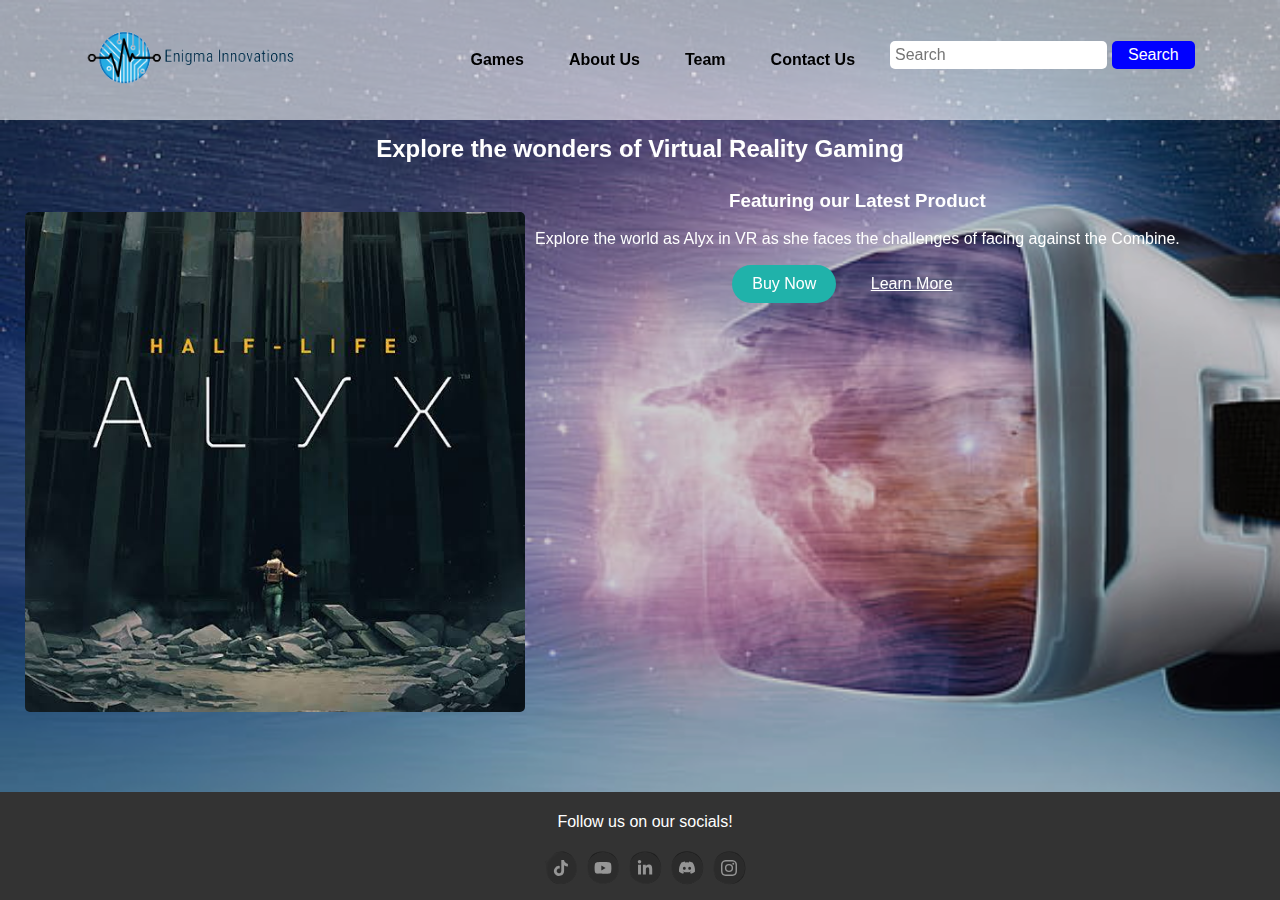
<file: index.html>
<!DOCTYPE html>
<html lang=EN> <!--Language of the contents of the html file in English-->

<head>
  <meta charset="utf-8">
  <meta name="viewport" content="width=device-width">
  <title>Enigma Innovations</title>
  <link href="normalize.css" rel="stylesheet" type="text/css"> <!--Linking the CSS stylesheets-->
  <link href="style.css" rel="stylesheet" type="text/css">
</head>

<body>
<!--Header Part-->
    <header>
        <h1>
            <a href="index.html">
                <img src="ImageFiles/EnigmaInnovationsLogo.png" alt="EnigmaInnovationsLogo"> <!--Header Logo -->
            </a>
        </h1>
        <nav>
            <ul>
                <li><a href="games.html">Games</a></li> <!-- Linking the html files together-->
                <li><a href="about.html">About Us</a></li>
                <li><a href="team.html">Team</a></li>
                <li><a href="contact.html">Contact Us</a></li>
            </ul>
            <div class="search-bar"> <!--Configuring a search bar class by using a div container to contain and input box and a search button -->
                <input type="text" placeholder="Search">
                <button type="button">Search</button>
            </div>
        </nav>
    </header>

    <section id="home"> <!--Section Part with Unique ID-->
        <h2>Explore the wonders of Virtual Reality Gaming</h2> <!--Header Message-->
    </section>

    <section class="latestproductshowcase"> <!--Latest Product Section Part-->
        <img src="ImageFiles/halflifealyxgame.jpg" alt="Half-Life: Alyx"><!--Latest Product Image -->
        <div class="latestproductdesc"> <!--Description of the Latest Product-->
            <h3>Featuring our Latest Product</h3>
            <p>Explore the world as Alyx in VR as she faces the challenges of facing against the Combine.</p>
            <div class="latestproductbuttons"> <!--Buy Now and Learn More buttons for the latest product-->
                <a href="https://store.steampowered.com/app/546560/HalfLife_Alyx/" class="buy-now-button">Buy Now</a>
                <a href="#" class="learn-more-button">Learn More</a>
            </div>
        </div>
    </section>
  <script src="script.js"></script><!--Linking the JavaScript file-->

  <footer> <!--Footer Part-->
    <p>Follow us on our socials!</p>
    <img src="ImageFiles/SocialsIcon.png" alt="Socials Icon"><!--Footer Image-->
  </footer>

</body>

</html>
</file>
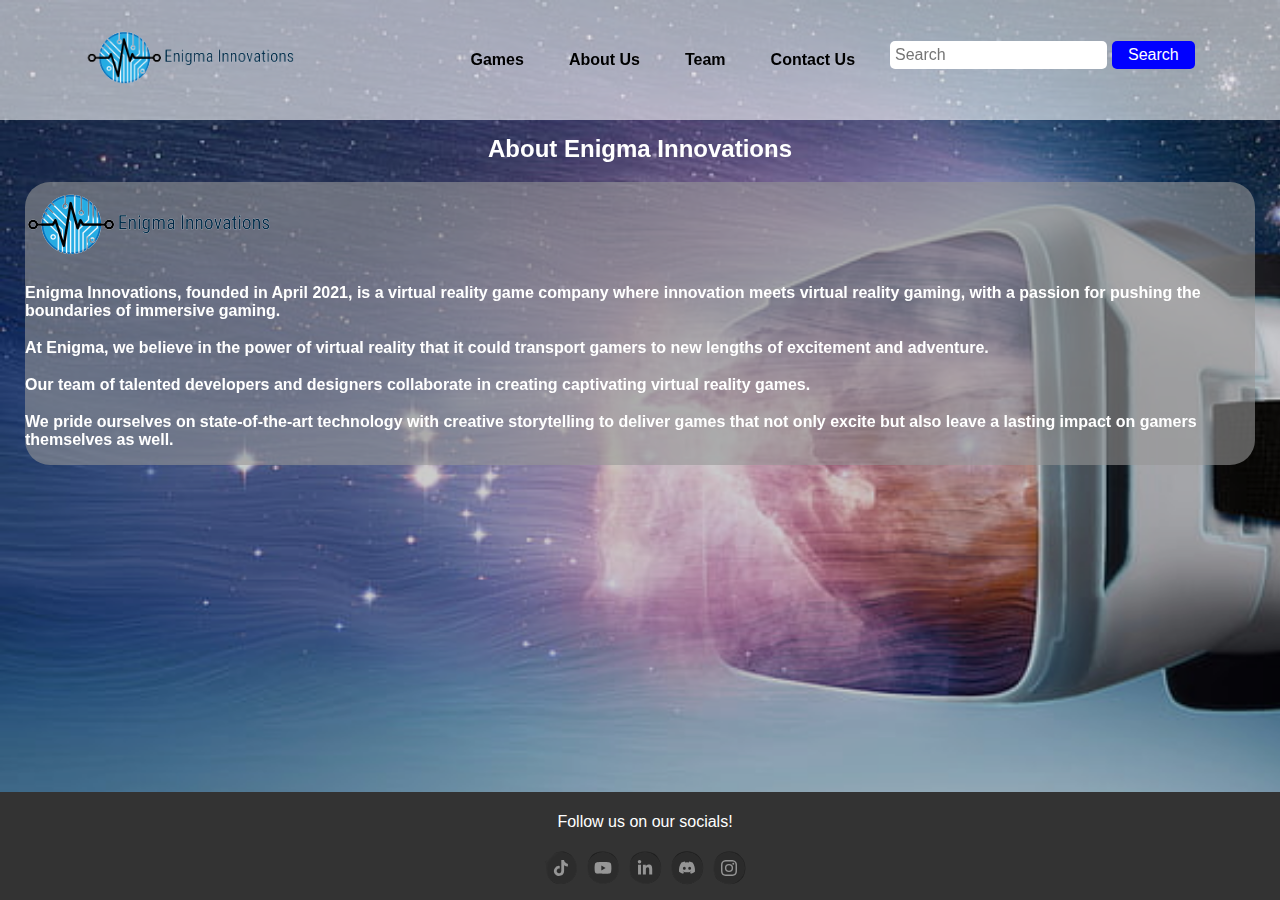
<file: about.html>
<!DOCTYPE html>
<html lang="EN">

<head>
  <meta charset="utf-8">
  <meta name="viewport" content="width=device-width">
  <title>Enigma Innovations - About Us</title>
  <link href="normalize.css" rel="stylesheet" type="text/css">
  <link href="style.css" rel="stylesheet" type="text/css">
</head>

<body>

    <header>
        <h1>
            <a href="index.html">
                <img src="ImageFiles/EnigmaInnovationsLogo.png" alt="EnigmaInnovationsLogo">
            </a>
        </h1>
        <nav>
            <ul>
                <li><a href="games.html">Games</a></li>
                <li><a href="about.html">About Us</a></li>
                <li><a href="team.html">Team</a></li>
                <li><a href="contact.html">Contact Us</a></li>
            </ul>
            <div class="search-bar">
                <input type="text" placeholder="Search">
                <button type="button">Search</button>
            </div>
        </nav>
    </header>

    <section id="about"> <!--Section Part with Unique ID-->
        <h2>About Enigma Innovations</h2>
        <div class="about-container"> <!--Div container that will contain the sub div containers inside-->
            <div class="about-enigma"><!--Div container class "about-enigma" that entails the "About Us" information and logo image-->
                <img src="ImageFiles/EnigmaInnovationsLogo.png" alt="EnigmaInnovationsLogo">
                <p>Enigma Innovations, founded in April 2021, is a virtual reality game company where innovation meets virtual reality gaming, with a passion for pushing the boundaries of immersive gaming.<br><br> 
                At Enigma, we believe in the power of virtual reality that it could transport gamers to new lengths of excitement and adventure.<br><br>
                Our team of talented developers and designers collaborate in creating captivating virtual reality games. <br><br>
                We pride ourselves on state-of-the-art technology with creative storytelling to deliver games that not only excite but also leave a lasting impact on gamers themselves as well.</p>
            </div>
        </div>
    </section>

  <script src="script.js"></script>

  <footer>
    <p>Follow us on our socials!</p>
    <img src="ImageFiles/SocialsIcon.png" alt="Socials Icon">
  </footer>

</body>

</html>
</file>
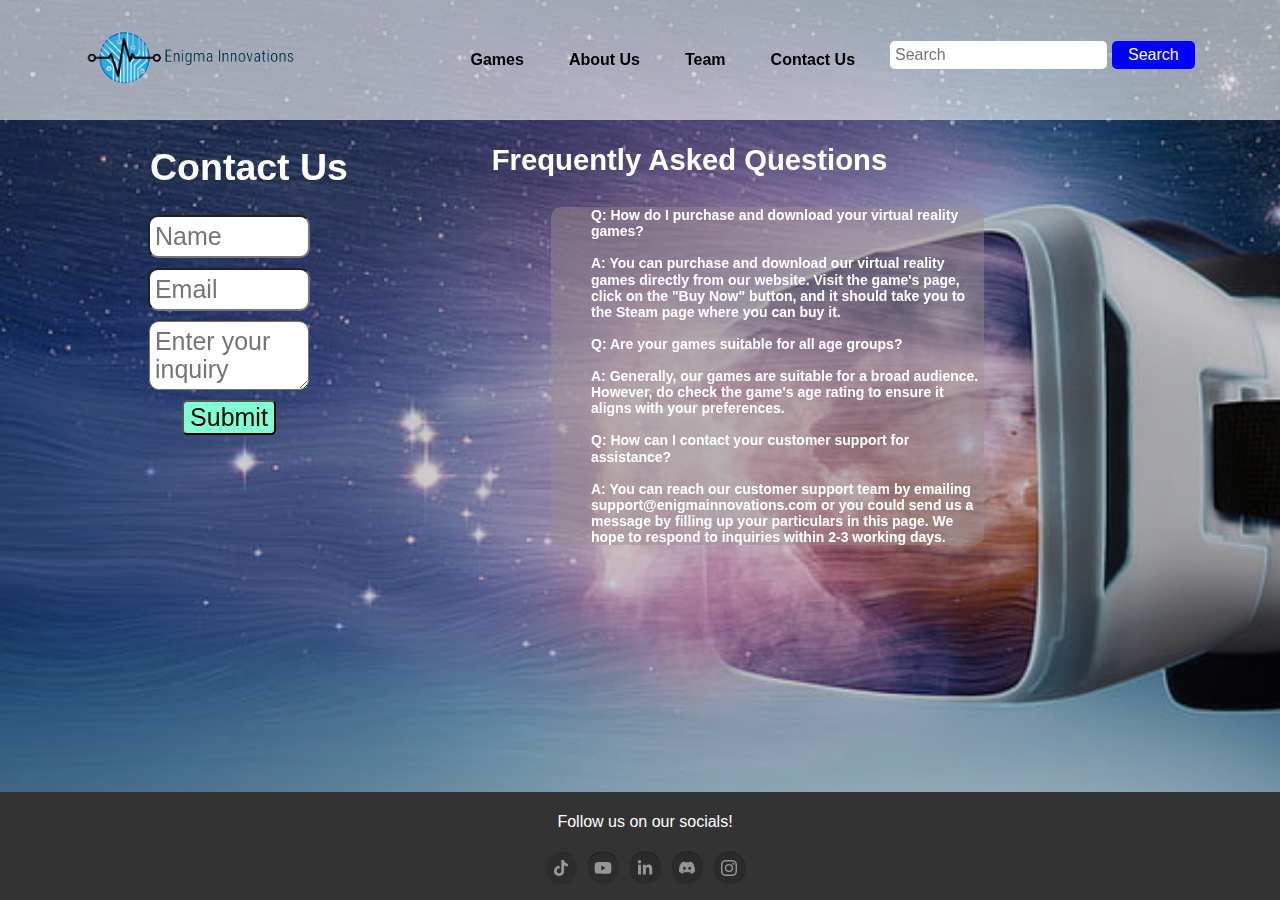
<file: contact.html>
<!DOCTYPE html>
<html lang="EN">

<head>
  <meta charset="utf-8">
  <meta name="viewport" content="width=device-width">
  <title>Enigma Innovations - Contact Us</title>
  <link href="normalize.css" rel="stylesheet" type="text/css">
  <link href="style.css" rel="stylesheet" type="text/css">
</head>

<body>

    <header>
        <h1>
            <a href="index.html">
                <img src="ImageFiles/EnigmaInnovationsLogo.png" alt="EnigmaInnovationsLogo">
            </a>
        </h1>
        <nav>
            <ul>
                <li><a href="games.html">Games</a></li>
                <li><a href="about.html">About Us</a></li>
                <li><a href="team.html">Team</a></li>
                <li><a href="contact.html">Contact Us</a></li>
            </ul>
            <div class="search-bar">
                <input type="text" placeholder="Search">
                <button type="button">Search</button>
            </div>
        </nav>
    </header>

    <section id="contact"> <!--Section Part with Unique ID-->
        <h2>Contact Us</h2> <!--Header Message-->
        <div class="contact-and-faq"> <!--Div class container that contains both contact-elements and faq-list-->
            <div class="contact-elements"> <!--Not the traditional way of creating forms since it's not about filling up a form-->
                <input type="text" id="name" placeholder="Name">
                <input type="email" id="email" placeholder="Email">
                <textarea id="message" placeholder="Enter your inquiry"></textarea>

                <button type="button" onclick="return validateForm()">Submit</button> <!--Submit button and calls the JavaScript function validateForm() for form validation-->
            </div>
            <div class="faq-list"> <!--Div container that contains a list of frequently asked questions-->
                <h3>Frequently Asked Questions</h3>
                <ul>
                    <li>Q: How do I purchase and download your virtual reality games?<br><br> <!--Frequently asked questions & answers-->
                    A: You can purchase and download our virtual reality games directly from our website. Visit the game's page, click on the "Buy Now" button, and it should take you to the Steam page where you can buy it.<br><br></li>
                    <li>Q: Are your games suitable for all age groups?<br><br>
                    A: Generally, our games are suitable for a broad audience. However, do check the game's age rating to ensure it aligns with your preferences.<br><br></li>
                    <li>Q: How can I contact your customer support for assistance?<br><br>
                    A: You can reach our customer support team by emailing support@enigmainnovations.com or you could send us a message by filling up your particulars in this page. We hope to respond to inquiries within 2-3 working days.</li>
                </ul>
            </div>
        </div>
        
    </section>
  <script src="script.js"></script>

  <footer>
    <p>Follow us on our socials!</p>
    <img src="ImageFiles/SocialsIcon.png" alt="Socials Icon">
  </footer>

</body>

</html>
</file>
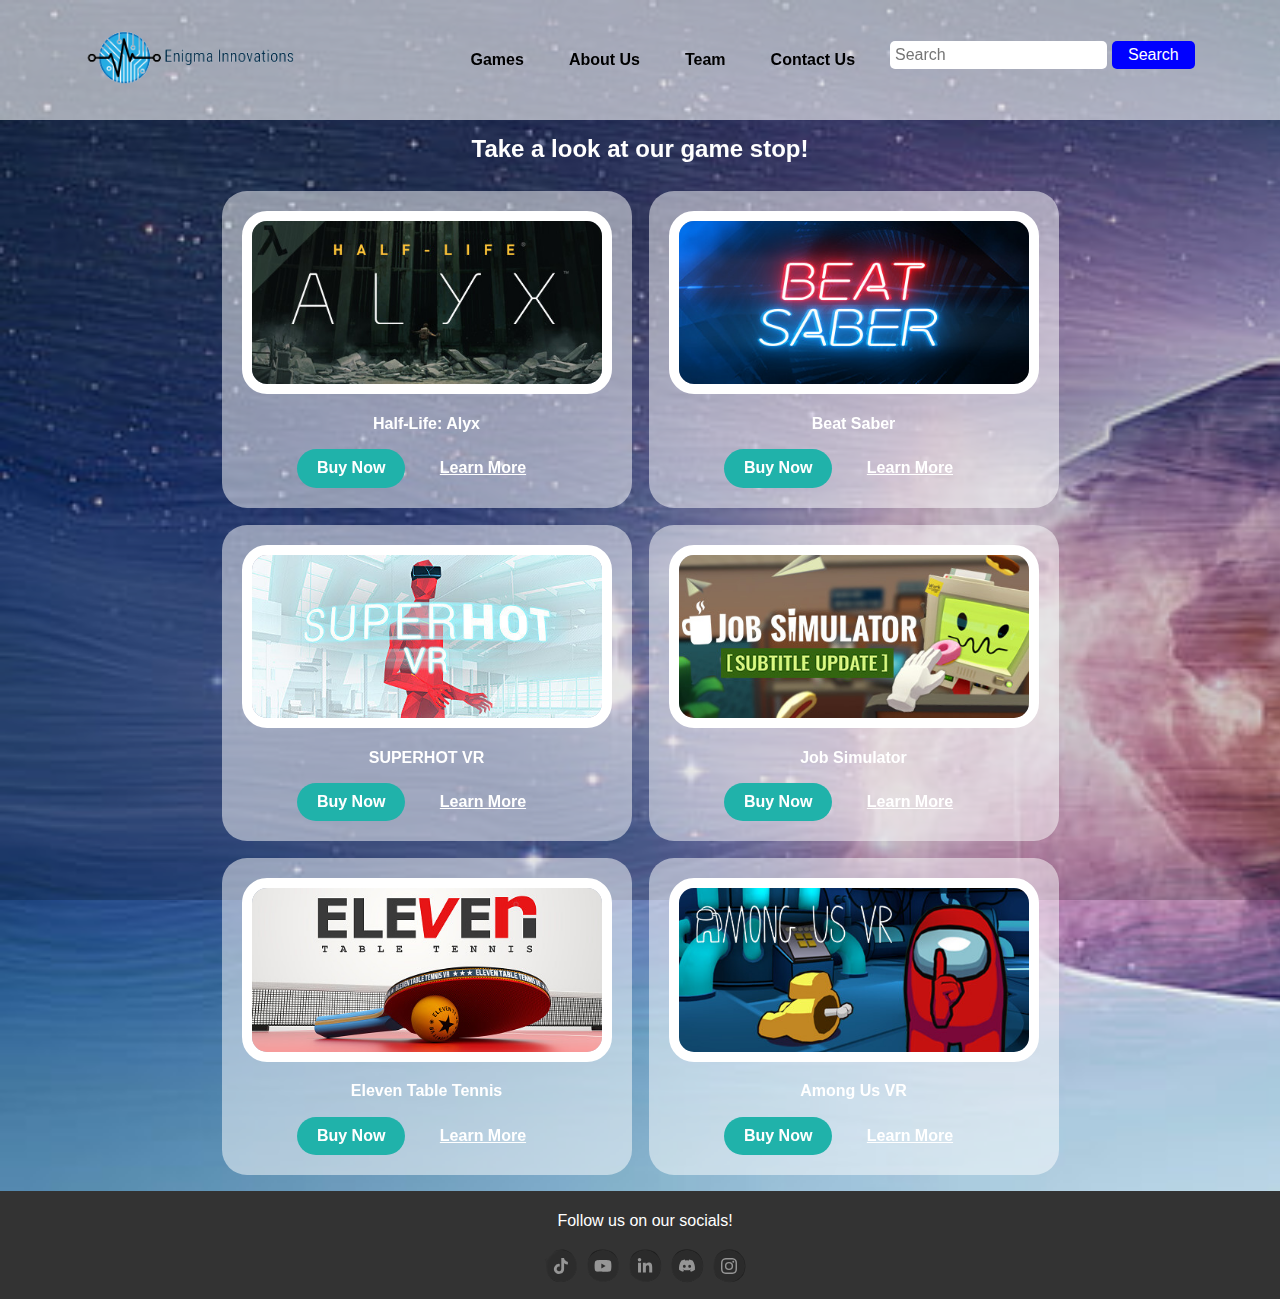
<file: games.html>
<!DOCTYPE html>
<html lang="EN"> 

<head>
  <meta charset="utf-8">
  <meta name="viewport" content="width=device-width">
  <title>Enigma Innovations - Games</title>
  <link href="normalize.css" rel="stylesheet" type="text/css">
  <link href="style.css" rel="stylesheet" type="text/css">
</head>

<body>

    <header>
        <h1>
            <a href="index.html">
                <img src="ImageFiles/EnigmaInnovationsLogo.png" alt="EnigmaInnovationsLogo">
            </a>
        </h1>
        <nav>
            <ul>
                <li><a href="games.html">Games</a></li>
                <li><a href="about.html">About Us</a></li>
                <li><a href="team.html">Team</a></li>
                <li><a href="contact.html">Contact Us</a></li>
            </ul>
            <div class="search-bar">
                <input type="text" placeholder="Search">
                <button type="button">Search</button>
            </div>
        </nav>
    </header>
    
    <section id="games"> <!--Section Part with Unique ID-->
        <h2>Take a look at our game stop!</h2> <!--Header Message-->

        <div class="game-container"> <!--Creating a class "game-container" to contain all the sub game div containers inside -->
            <div class="game"> <!--A div class container for each game-->
                <img src="ImageFiles/halflifealyxpreview.jpg" alt="Half-Life: Alyx"> <!--Game 1 Info-->
                <p>Half-Life: Alyx</p> <!--Name of game-->
                <div class="productbuttons">
                    <a href="https://store.steampowered.com/app/546560/HalfLife_Alyx/" class="buy-now-button">Buy Now</a> <!--Hyperlink which redirects user to the game site-->
                    <a href="#" class="learn-more-button">Learn More</a> <!--Buy Now and Learn More button implementation -->
                </div>
            </div>
            <div class="game">
                <img src="ImageFiles/BeatSaberGame.jpg" alt="Beat Saber"> <!--Game 2 Info-->
                <p>Beat Saber</p>
                <div class="productbuttons">
                    <a href="https://store.steampowered.com/app/620980/Beat_Saber/" class="buy-now-button">Buy Now</a>
                    <a href="#" class="learn-more-button">Learn More</a>
                </div>
            </div>
            <div class="game">
                <img src="ImageFiles/SuperHotGame.jpg" alt="SUPERHOT"> <!--Game 3 Info-->
                <p>SUPERHOT VR</p>
                <div class="productbuttons">
                    <a href="https://store.steampowered.com/app/617830/SUPERHOT_VR/" class="buy-now-button">Buy Now</a>
                    <a href="#" class="learn-more-button">Learn More</a>
                </div>
            </div>
            <div class="game">
                <img src="ImageFiles/JobSimGame.jpg" alt="Job Simulator"> <!--Game 4 Info-->
                <p>Job Simulator</p>
                <div class="productbuttons">
                    <a href="https://store.steampowered.com/app/448280/Job_Simulator/" class="buy-now-button">Buy Now</a>
                    <a href="#" class="learn-more-button">Learn More</a>
                </div>
            </div>
            <div class="game">
                <img src="ImageFiles/ElevenTableTennis.jpg" alt="Eleven Table Tennis"> <!--Game 5 Info-->
                <p>Eleven Table Tennis</p>
                <div class="productbuttons">
                    <a href="https://store.steampowered.com/app/488310/Eleven_Table_Tennis/" class="buy-now-button">Buy Now</a>
                    <a href="#" class="learn-more-button">Learn More</a>
                </div>
            </div>
            <div class="game">
                <img src="ImageFiles/AmongUsVR.jpg" alt="Among Us VR"> <!--Game 6 Info-->
                <p>Among Us VR</p>

                <div class="productbuttons">
                    <a href="https://store.steampowered.com/app/1849900/Among_Us_VR/" class="buy-now-button">Buy Now</a>
                    <a href="#" class="learn-more-button">Learn More</a>
                </div>
            </div>

        </div>
    </section>
  <script src="script.js"></script>

  <footer>
    <p>Follow us on our socials!</p>
    <img src="ImageFiles/SocialsIcon.png" alt="Socials Icon">
  </footer>

</body>

</html>
</file>
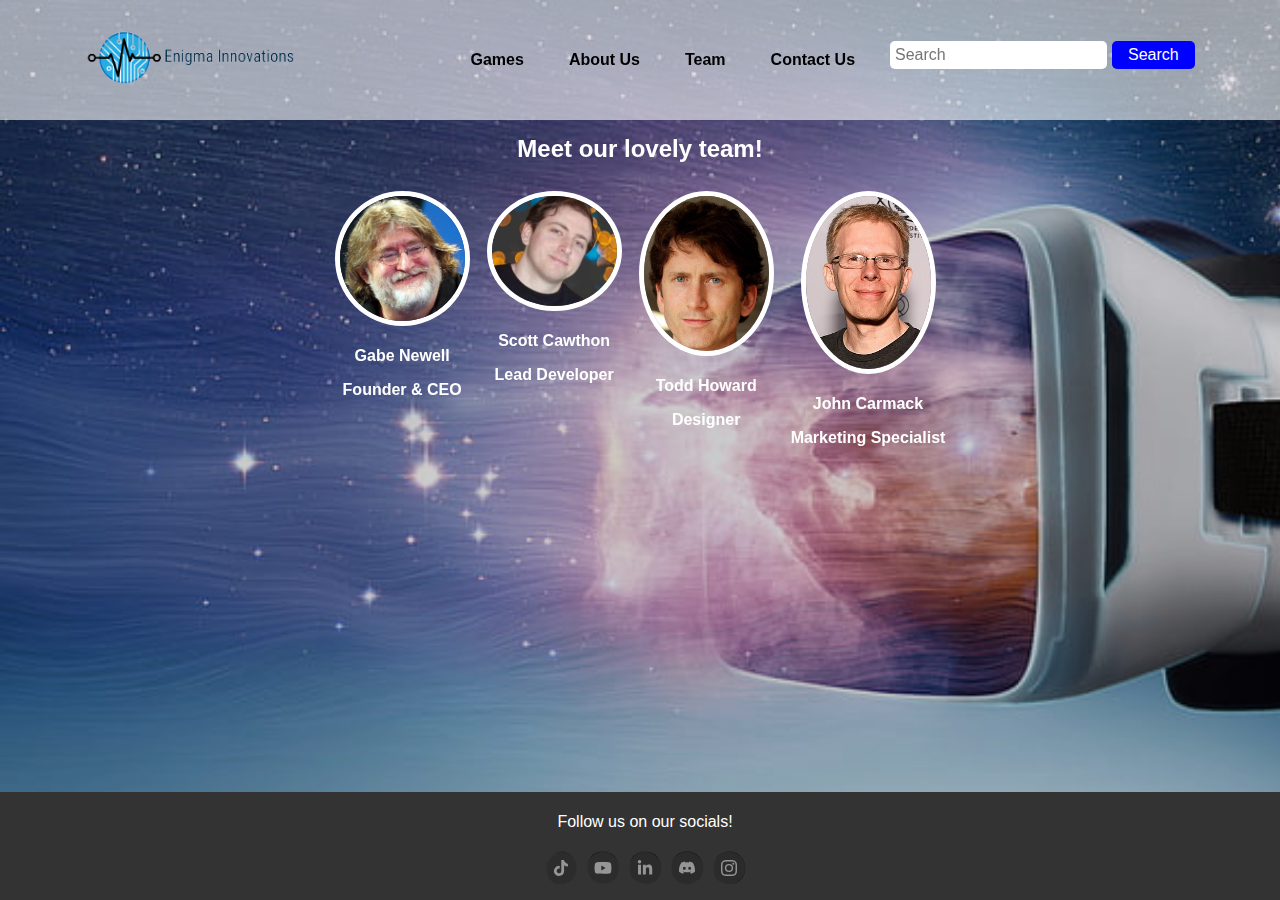
<file: team.html>
<!DOCTYPE html>
<html lang="EN">

<head>
  <meta charset="utf-8">
  <meta name="viewport" content="width=device-width">
  <title>Enigma Innovations - Our Team</title>
  <link href="normalize.css" rel="stylesheet" type="text/css">
  <link href="style.css" rel="stylesheet" type="text/css">
</head>

<body>

    <header>
        <h1>
            <a href="index.html">
                <img src="ImageFiles/EnigmaInnovationsLogo.png" alt="EnigmaInnovationsLogo">
            </a>
        </h1>
        <nav>
            <ul>
                <li><a href="games.html">Games</a></li>
                <li><a href="about.html">About Us</a></li>
                <li><a href="team.html">Team</a></li>
                <li><a href="contact.html">Contact Us</a></li>
            </ul>
            <div class="search-bar">
                <input type="text" placeholder="Search">
                <button type="button">Search</button>
            </div>
        </nav>
    </header>

    <section id="team"><!--Section Part with Unique ID-->
        <h2>Meet our lovely team!</h2><!--Header Message-->

        <div class="team-container"><!--Div container that contains all the team members involved-->
            <div class="team-member"><!--Div container class which contains each team member-->
                <img src="ImageFiles/GabeNewell.jpg" alt="Half-Life: Alyx"><!--Picture of team member-->
                <p>Gabe Newell</p><!--Name of team member-->
                <p>Founder & CEO</p><!--Position of team member-->
            </div>
            <div class="team-member">
                <img src="ImageFiles/ScottCawthon.jpg" alt="Beat Saber">
                <p>Scott Cawthon</p><!--Name of team member-->
                <p>Lead Developer</p><!--Position of team member-->
            </div>
            <div class="team-member">
                <img src="ImageFiles/ToddHoward.jpg" alt="SUPERHOT">
                <p>Todd Howard</p><!--Name of team member-->
                <p>Designer</p><!--Position of team member-->
            </div>
            <div class="team-member">
                <img src="ImageFiles/JohnCarmack.jpg" alt="Job Simulator">
                <p>John Carmack</p><!--Name of team member-->
                <p>Marketing Specialist</p><!--Position of team member-->
            </div>
        </div>
    </section>

  <script src="script.js"></script>

  <footer>
    <p>Follow us on our socials!</p>
    <img src="ImageFiles/SocialsIcon.png" alt="Socials Icon">
  </footer>

</body>

</html>
</file>
<file: style.css>
/*Body Section*/
body {
    font-family: Arial, sans-serif;
    margin: 0;
    padding: 0;
    position: relative;
    min-height: 100vh; 
    background-image: url("ImageFiles/VRBackgroundImage.jpg"); /*Included in the Background image*/
    background-size: cover; /*Ensure that the background covers the entire page*/
    background-repeat: no-repeat; /*Ensure that the background image does NOT duplicate itself several times*/
}

body:after { /*Set up an overlay to make the background seem darker*/
    content: '';
    position: fixed; /*When scrolling up and down, the overlay scrolls together*/
    top: 0;
    left: 0;
    width: 100%; /*Ensure the width and height of the overlay take up the entirety of the background while also being placed behind the background.*/
    height: 100%;
    background-color: rgba(0, 0, 0, 0.2); /*Translucent overlay*/
    z-index: -1; /* Negative z-index to place the overlay behind other elements and the background*/
}

/*Header Part*/
header {
    display: flex; /*Usage of flex boxes to arrange contents in the header*/
    justify-content: space-evenly; /*Tried to space out the Logo and the 4 hyperlinks which was probably one of the few annoying parts*/
    background-color: rgba(255, 255, 255, 0.6); /*Translucent white background*/
    align-items: center;
    color: black;
    position: fixed;
    width: 100%; /*Ensuring the background color of the header stretches out to the right side of the page*/
}

header a img {
    width: 215px; /*Limited the size of the Enigma Innovations Logo*/
    height: auto;
}


/*CSS Styles on Section Tags*/
section{
    padding: 115px 25px; /*Paddings to arrange the contents of the Section tag into their suitable and proper positions in the website.*/
    text-align: center; 
    color: white; /*Text color to be white*/
}



/*Latest Product Part*/
.latestproductshowcase {
    display: flex;
    align-items: center;
}

.latestproductshowcase img{
    width: 500px;             
    margin-top: -200px; /*Essentially just the necessary arrangements for the image to be placed in a suitable position on the website*/
    height: auto;
    border-radius:5px; /*Curved edges for the image*/
}

.latestproductdesc{
    margin-top: -650px; /*Arrangements for the description*/
    margin-left: 10px;
}

/*Games Section Part*/
.game-container{
    display: flex;
    flex-wrap: wrap; /*When contents reach end of the page, or squished, the contents will move down a row*/
    justify-content: center; 
    
}

.game{
    margin: 8.5px; /*Spacings between each game*/
    text-align: center;
    font-weight: bold;
    background-color: rgba(255, 255, 255, 0.5);
    border-radius: 25px;
    padding: 20px;
    overflow-wrap: break-word; /*In case the sentences in the description of the game stretch out too long, it'll just wrap it over to the next line to avoid taking up
    too much space*/
}

.game img{
    width: 350px; /*Again, limiting image size*/
    height: auto;
    border: 10px solid white; /*Creating a white border around the image*/
    border-radius: 25px;
    transition: transform 0.3s; /*Creating a transition animation that takes 0.3s to take effect once interacted with*/
}

.game img:hover{
    transform: scale(1.1); /*When mouse hovers over the game images, the images expand in size momentarily until the user mouses off the image*/
}

/*About Us Section Part*/

.about-container{
    display: flex;
    flex-wrap: wrap;
    justify-content: center;
    background-color: rgba(150, 150, 150, 0.6); /* Translucent background for the "About Us" description */
    border-radius: 25px; /*Background color to also have curved edges*/
    font-weight: bold;
}

.about-enigma{
    text-align: left; /*Shifting the text to the left for suitable formatting on how the text should be laid out*/
}

/*Team Section Part*/
.team-container{
    display: flex;
    flex-wrap: wrap;
    justify-content: center;
    border-radius: 50%; /*Curved edges*/
}

.team-member{
    margin: 8.5px; /*Spaces between each team member profile*/
    text-align: center;
    font-weight: bold; 
    overflow-wrap: break-word;
}

.team-member img{
    width: 125px; /*Had to limit image size as well*/
    height: auto;
    border: 5px solid white;
    border-radius: 50%;
    transition: transform 0.3s;
}

.team-member img:hover{
    transform: scale(1.1);
}

/*Contact Us Section*/

#contact{
    display: flex; /*Usage of flex boxes to arrange contents for those that have the ID of contact*/
    padding: 115px 150px; /*Specifically for the "Contact Us" page, the "Contact Us" header is arranged on one side of the page while the FAQ on the other*/
    justify-content: flex-start; /*Contact Us header to be on the left side of the screen.*/
    text-align: center;
    color: white; /*Text color to be white*/
    font-size: 25px; /*Suitable changes to font size*/
}

.contact-and-faq{ 
    display: flex;
    justify-content: space-between; /*Dividing the input boxes and FAQ apart*/
    width: 75%; /*To determine the space between "Contact Us" and "FAQ"*/
}

.contact-elements{
    display: flex;
    flex-direction: column;
    flex-wrap: wrap;
    align-items: center;
    margin-top: 100px; /*Necessary arrangements*/
    margin-left: -200px;
}

.contact-elements button{
    border-radius: 5px;
    background-color:aquamarine;
}

input,
textarea {
    width: 100%;
    padding: 5px;
    margin-bottom: 10px;
    border-radius: 10px;
}

.faq-list ul{
    list-style-type: none; /*Ensure the FAQ questions and answers don't display as a bulleted list*/
    text-align: left;
    font-size: 14px;
    font-weight: bold;
    margin-left: 255px;
    background-color: rgba(156, 141, 141, 0.45);
    overflow-wrap: break-word;
    width: 50%;
    border-radius: 10px;
}

/*CSS Styles on Buy Now and Learn More button*/
.buy-now-button {
    display: inline-block; /*Ensure the buy now button and learn more button are in line with each other*/
    padding: 10px 20px; 
    margin-right: 10px;
    text-decoration: none;
    color: white;
    background-color: lightseagreen;
    border-radius: 20px;
    transition: transform 0.3s; /*Yet again, the image size animation*/
}

.buy-now-button:hover{
    transform: scale(1.1);
}
.learn-more-button {
    display: inline-block; 
    padding: 10px 20px;
    margin-right: 10px;
    color: white;
}

/*CSS Styles on navigation tag and hyperlinks*/
nav{
    display: flex;
    align-items: center;
    justify-content: flex-end;
}

nav ul{
    display: flex;
    list-style-type: none; /*Ensure that the navigation links are not displayed in bullet form*/
}

nav ul li{
    margin-left: 45px; /*Arrangement and spacings for the navigation links*/
}

nav a {
    text-decoration: none; /*Ensure that the navigation link isn't underlined*/
    color: black;
    font-weight: bold;
}

/*CSS Styles on Search Bar*/
.search-bar{
    display: flex;
    align-items: center;
}

.search-bar input {
    padding: 5px;      /*Arrangements and size of the search-bar input box*/
    margin-left: 35px;
    margin-right: 5px;
    border: none;
    border-radius: 5px;
}

.search-bar button {
    padding: 5px 16px; /*Arrangements and size of the search-bar button*/
    background-color: blue;
    color: white;
    border: none;
    border-radius: 5px;
    margin-bottom: 10px;
}

/*Finally, the footer part of the html files*/
footer {
    position: absolute; 
    background-color: #333;
    text-align: center;
    color: white;
    padding: 5px;
    bottom: 0; /*Footer to be situated at the bottom*/
    width: 100%; /*Footer background colour to be stretched out to the right side of the page as well*/
}

/*Media Queries Part*/
@media only screen and (max-width: 768px) {
    header {
      flex-direction: column; /*Display the header elements in column format when in mobile view*/
      align-items: center;
    }

    .latestproductshowcase {
        flex-direction: column; /*Display latest product showcase in column format*/
        align-items: center;
    }
    
    .latestproductshowcase img {
        width: 80%; /* Adjust the width to your preference for smaller screens */
        margin-top: -150px; /* Reset margin */
    }
    
    .latestproductdesc {
        margin-top: 20px; /* Adjust the margin for better spacing */
        margin-left: 0; /* Reset margin spacing*/
        text-align: center; /*Adjust text alignment for smaller screens*/
    }
      
    section h2 {
        margin-top: 100px; /* Adjust the margin for smaller screens */
    }
    #contact {
        padding: 50px 25px; /* Adjusted padding for smaller screens */
    }
    .faq-list ul{
        margin-left: 0px;
        font-size: 9.5px;
    }
    .contact-elements input,
    .contact-elements textarea {
        padding: 15px; /* Adjusted padding for input boxes on smaller screens */
    }
    .game{
        padding: 5px; /*Adjusted the padding for the individual games on smaller screens*/
    }
}
</file>
